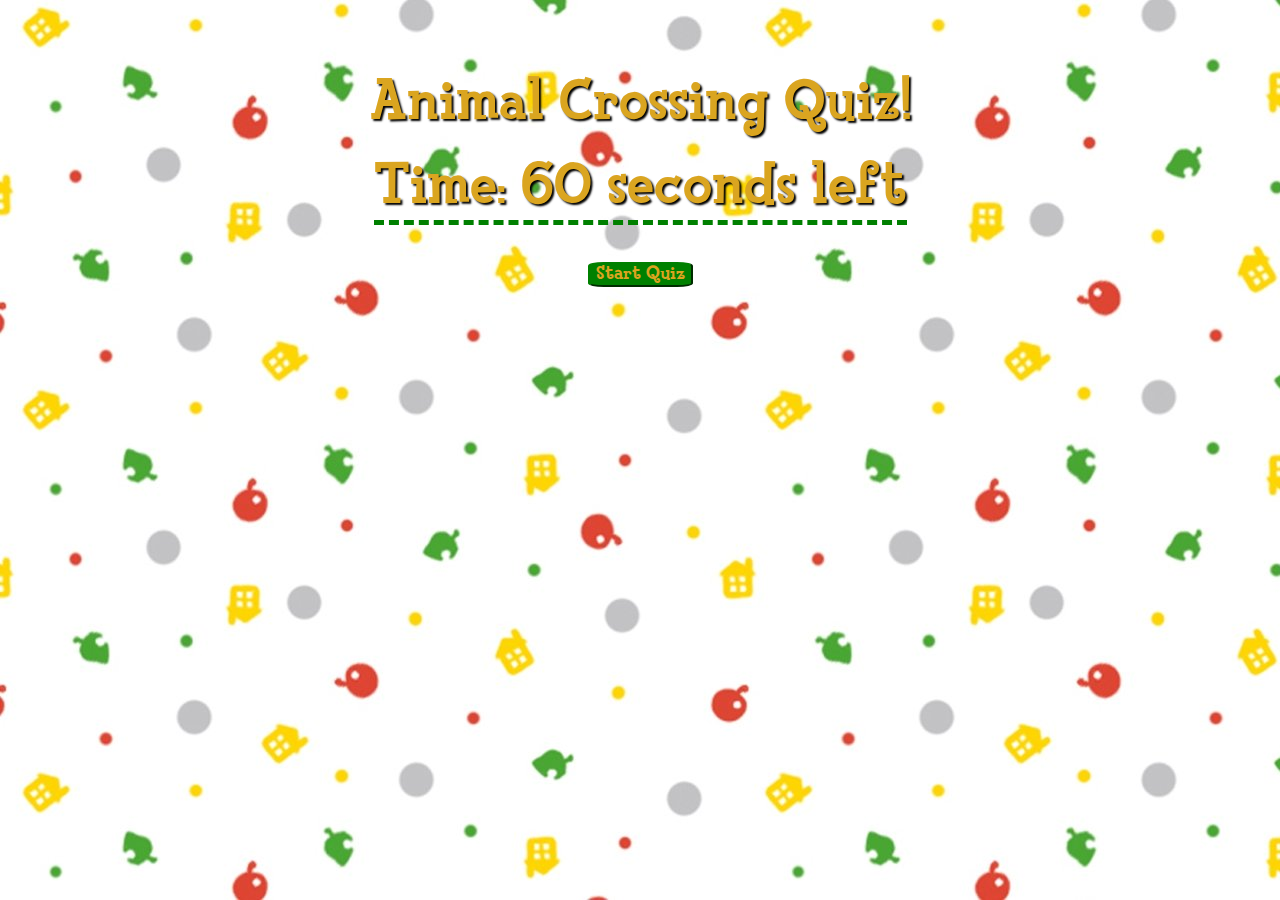
<file: index.html>
<!DOCTYPE html>
<html lang="en">
<head>
    <meta charset="UTF-8">
    <meta http-equiv="X-UA-Compatible" content="IE=edge">
    <meta name="viewport" content="width=device-width, initial-scale=1.0">
    <title>Animal Crossing Quiz Game</title>
    <link rel="stylesheet" href="assets/css/reset.css"></link>
    <link rel="stylesheet" href="assets/css/style.css"></link>
</head>
<body>
    <h1>Animal Crossing Quiz!</h1>
    <h2 class="timer" id="timer" style="display: block;">Time: 60 seconds left</h2>
    <button class="start" id="start">Start Quiz</button>
    <button class="reset" id="reset" style="display: none;">Play Again?</button>
    <section class="box1" id="box1" style="display: none;">
        <div id="showQuestion"></div>

        <button id="choice1"></button>
        <button id="choice2"></button>
        <button id="choice3"></button>
        <button id="choice4"></button>
    </section> 
    <section class="box3" id="box3" style="display: none;">
        <h3 id="score"></h3>
        <form id="form">
            <label class="initials" for="initials" id="player">Initials Here!</label>
            <input type="text" id="initials">
            <input class="submit" type="submit" value="submit">
        </form> 
        <ol id="showScores" style="display: none;">

        </ol>
    </section>
    <script src="assets/js/script.js"></script>
</body>
</html>
</file>
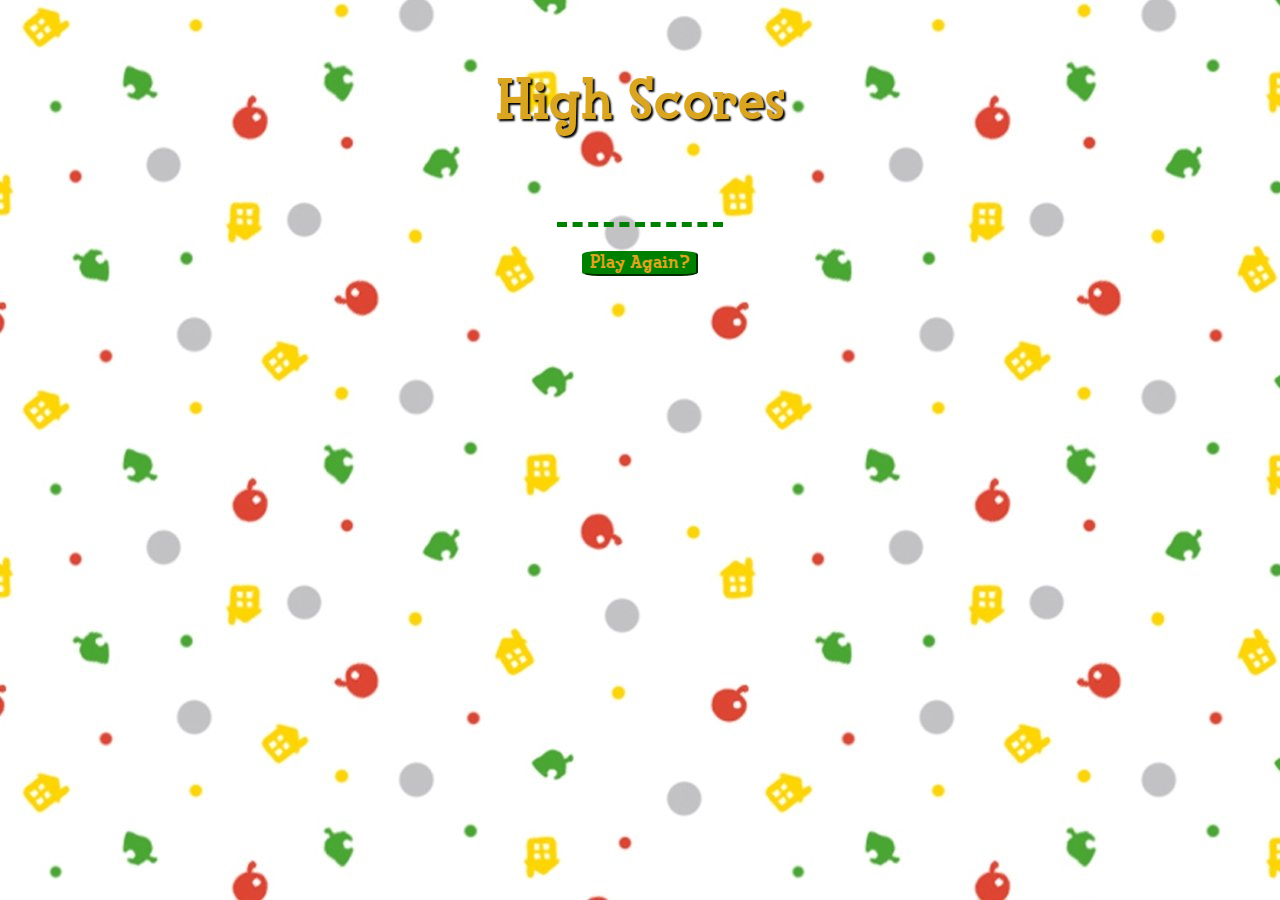
<file: highScore.html>
<!DOCTYPE html>
<html lang="en">
<head>
    <meta charset="UTF-8">
    <meta http-equiv="X-UA-Compatible" content="IE=edge">
    <meta name="viewport" content="width=device-width, initial-scale=1.0">
    <title>highScore</title>
    <link rel="stylesheet" href="assets/css/reset.css"></link>
    <link rel="stylesheet" href="assets/css/style.css"></link>
</head>
<body>
    <form id="form" style="display: none;"></form>
    <button class="start" id="start" style="display: none;">Start Quiz</button>    
    <h1>High Scores</h1>
    <section id="box2">
        <div style="display: flex;">
        <ol id="showScores">

        </ol>
        </div>
        <button class="reset" id="reset">Play Again?</button>
    </section>
    <script src="assets/js/script.js"></script>
        </body>
</html>
</file>
<file: assets/css/style.css>
@font-face {
    font-family: animal;
    src: url("fonts/fink-heavy.ttf") format('ttf'), url('fonts/FinkHeavy.woff2') format('woff2'),
    url("fonts/FinkHeavy.woff") format('woff');;
}

body {
    background-image: url("images/background.jpg");
    font-family: "animal";
    align-items: center;
    display: flex;
    flex-direction: column;
    justify-content: center;
    color: goldenrod;
    font-size: 60px;
    margin: 2%;
    padding-top: 2%;
    text-shadow: black 2px 2px 2px;
}
h1 {
    padding: 2%;
}
h2{
    margin-bottom: 3%;
    border-bottom: green;
    border-width: 5px;
    border-bottom-style: dashed;
}
button, .submit{
    background-color: green;
    border-color: green;
    border-radius: 15%;
    color: goldenrod;
    font-family: 'animal';
    font-size: 20px;
    margin-bottom: 1%;
}
.box1{
    display: flex;
    flex-direction: column;
    min-width: 80vw;
    max-width: 80vw;
}
#showQuestion {
    font-size: 45px;
    margin-bottom: 2%;
    min-width: 80vw;
    max-width: 80vw;
}
#box2{
    display: flex;
    flex-direction: column;
    justify-self: center;
    border-top: green;
    border-top-style: dashed;
    border-width: 5px;
    margin: 5%;
    padding: 2%
}
.showScores {
    display: flex;
    justify-self: center;
    border-top: green;
    border-top-style: dashed;
    border-width: 5px;
    min-height: 10vh;
    margin: 5%;
    padding: 2%

}
.box3 {
    display: flex;
    flex-direction: column;
    justify-content: center;
}
.initials {
    font-size: 30px;
}
</file>
